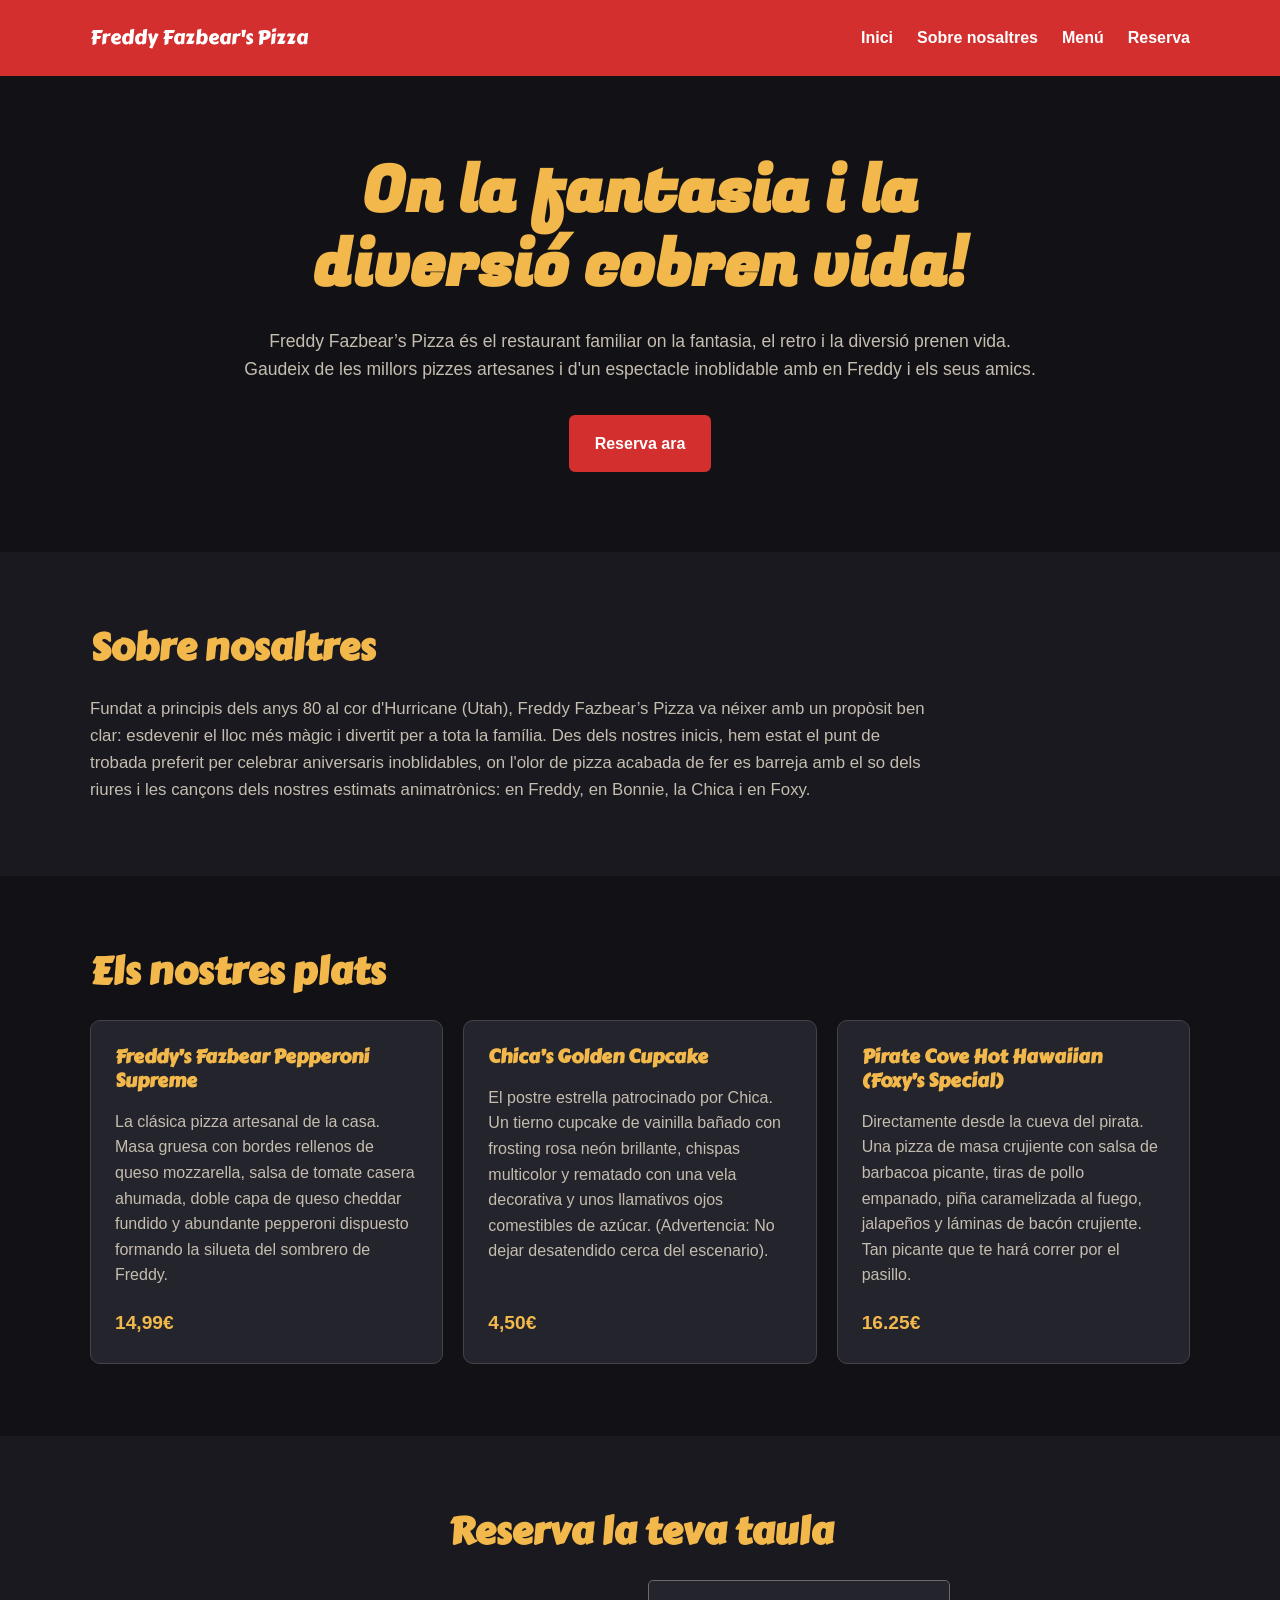
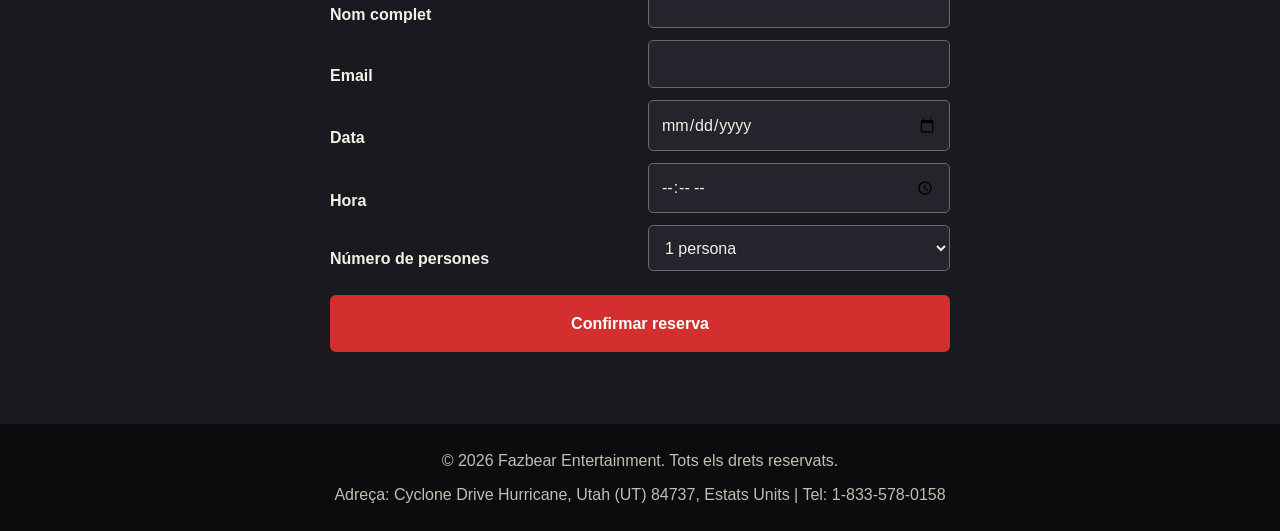
<file: ACTIVIDADES/ACT02/index.html>
<!DOCTYPE html>
<html lang="ca">
<head>
    <meta charset="UTF-8">
    <meta name="viewport" content="width=device-width, initial-scale=1.0">
    <title>Freddy Fazbear's Pizza</title>
    <!-- Google Fonts aquí -->
    <link rel="preconnect" href="https://fonts.googleapis.com">
    <link rel="preconnect" href="https://fonts.gstatic.com" crossorigin>
    <link href="https://fonts.googleapis.com/css2?family=Carter+One&family=Fugaz+One&display=swap" rel="stylesheet">
    <link rel="stylesheet" href="styles.css">
</head>
<body>
    <!-- HEADER amb navegació -->
    <header>
        <nav>
            <div class="logo">Freddy Fazbear's Pizza</div>
            <ul class="nav-menu">
                <li><a href="#inici">Inici</a></li>
                <li><a href="#sobre-nosaltres">Sobre nosaltres</a></li>
                <li><a href="#menu">Menú</a></li>
                <li><a href="#reserva">Reserva</a></li>
            </ul>
        </nav>
    </header>

    <!-- HERO SECTION -->
    <section id="inici" class="hero">
        <h1>On la fantasia i la diversió cobren vida!</h1>
        <p>
            Freddy Fazbear’s Pizza és el restaurant familiar
            on la fantasia, el retro i la diversió prenen vida.
            Gaudeix de les millors pizzes artesanes i d'un espectacle 
            inoblidable amb en Freddy i els seus amics.
        </p>
        <a href="#reserva" class="btn-primary">Reserva ara</a>
    </section>

    <!-- SOBRE NOSALTRES -->
    <section id="sobre-nosaltres" class="about">
        <h2>Sobre nosaltres</h2>
        <p>
            Fundat a principis dels anys 80 al cor d'Hurricane (Utah),
            Freddy Fazbear’s Pizza va néixer amb un propòsit ben clar: 
            esdevenir el lloc més màgic i divertit per a tota la família. 
            Des dels nostres inicis, hem estat el punt de trobada preferit per 
            celebrar aniversaris inoblidables, on l'olor de pizza acabada de fer 
            es barreja amb el so dels riures i les cançons dels nostres estimats 
            animatrònics: en Freddy, en Bonnie, la Chica i en Foxy.
        </p>
    </section>

    <!-- DESTACATS DEL MENÚ -->
    <section id="menu" class="menu-highlight">
        <h2>Els nostres plats</h2>
        <div class="dishes">
            <div class="dish-card">
                <h3>Freddy’s Fazbear Pepperoni Supreme</h3>
                <p>
                    La clásica pizza artesanal de la casa.
                    Masa gruesa con bordes rellenos de queso mozzarella,
                    salsa de tomate casera ahumada, doble capa de queso
                    cheddar fundido y abundante pepperoni dispuesto formando
                    la silueta del sombrero de Freddy.
                </p>
                <span class="price">14,99€</span>
            </div>
            <div class="dish-card">
                <h3>Chica’s Golden Cupcake</h3>
                <p>
                    El postre estrella patrocinado por Chica. Un tierno cupcake
                    de vainilla bañado con frosting rosa neón brillante, chispas
                    multicolor y rematado con una vela decorativa y unos llamativos
                    ojos comestibles de azúcar. (Advertencia: No dejar desatendido
                    cerca del escenario).
                </p>
                <span class="price">4,50€</span>
            </div>
            <div class="dish-card">
                <h3>Pirate Cove Hot Hawaiian (Foxy’s Special)</h3>
                <p>
                    Directamente desde la cueva del pirata. Una pizza de masa crujiente
                    con salsa de barbacoa picante, tiras de pollo empanado, piña
                    caramelizada al fuego, jalapeños y láminas de bacón crujiente.
                    Tan picante que te hará correr por el pasillo.
                </p>
                <span class="price">16.25€</span>
            </div>
        </div>
    </section>

    <!-- FORMULARI DE RESERVA -->
    <section id="reserva" class="reservation">
        <h2>Reserva la teva taula</h2>
        <form>
            <label for="name">Nom complet</label>
            <input type="text" id="name" name="name" required>
            
            <label for="email">Email</label>
            <input type="email" id="email" name="email" required>
            
            <label for="date">Data</label>
            <input type="date" id="date" name="date" required>
            
            <label for="time">Hora</label>
            <input type="time" id="time" name="time" required>
            
            <label for="guests">Número de persones</label>
            <select id="guests" name="guests">
                <option value="1">1 persona</option>
                <option value="2">2 persones</option>
                <option value="3">3 persones</option>
                <option value="4">4 persones</option>
                <option value="5">5+ persones</option>
            </select>
            
            <button type="submit" class="btn-primary">Confirmar reserva</button>
        </form>
    </section>

    <!-- FOOTER -->
    <footer>
        <p>&copy; 2026 Fazbear Entertainment. Tots els drets reservats.</p>
        <p>Adreça: Cyclone Drive Hurricane, Utah (UT) 84737, Estats Units | 
            Tel: 1-833-578-0158</p>
    </footer>
</body>
</html>
</file>
<file: ACTIVIDADES/ACT02/styles.css>
/* ============================================
   ACTIVITAT 2: ESTILITZACIÓ AMB CSS
   Nom: Daniel Guedes Ferrari
   Restaurant: Freddy Fazbear's Pizza
   ============================================ */

/* ============================================
   VARIABLES CSS
   Defineix aquí totes les teves variables
   ============================================ */

:root {
  --primary-color: #121216;
  --secondary-color: #2B3542;
  --accent-color: #D32F2F;
  --background-color: #19191f;
  --surface-color: #24242c;
  --text-color: #f5f0e6;
  --muted-color: #c5bdaf;
  --gold-color: #f2b84b;
  --content-width: 1100px;
}

/* ============================================
   RESET I ESTILS GENERALS
   ============================================ */

/* Reset bàsic i estils generals */
*,
*::before,
*::after {
  box-sizing: border-box;
}

html {
  scroll-behavior: smooth;
}

body,
h1,
h2,
h3,
p {
  margin: 0;
}

body {
  min-width: 320px;
  min-height: 100vh;
  background-color: var(--background-color);
  color: var(--text-color);
  font-family: Arial, sans-serif;
  line-height: 1.6;
}

a {
  color: inherit;
  text-decoration: none;
}

img {
  display: block;
  max-width: 100%;
}

/* ============================================
   TIPOGRAFIA
   ============================================ */

h1 {
  color: var(--gold-color);
  font-family: 'Fugaz One', cursive;
  font-size: clamp(2.2rem, 5vw, 4rem);
  line-height: 1.15;
}

h2,
h3 {
  font-family: 'Carter One', cursive;
  line-height: 1.25;
}

h2 {
  margin-bottom: 1.5rem;
  color: var(--gold-color);
  font-size: clamp(1.7rem, 3vw, 2.4rem);
}

/* ============================================
   NAVEGACIÓ
   ============================================ */

header {
  background-color: var(--accent-color);
  color: #fff;
}

nav {
  display: flex;
  width: min(100% - 2rem, var(--content-width));
  min-height: 76px;
  margin: 0 auto;
  align-items: center;
  justify-content: space-between;
  gap: 1.5rem;
}

.logo {
  color: #fff;
  font-family: 'Carter One', cursive;
  font-size: 1.25rem;
}

.nav-menu {
  display: flex;
  margin: 0;
  padding: 0;
  align-items: center;
  gap: 1.5rem;
  list-style: none;
}

.nav-menu a {
  font-weight: 700;
}

.nav-menu a:hover,
.nav-menu a:focus-visible {
  color: var(--gold-color);
}


/* ============================================
   HERO SECTION
   ============================================ */

.hero {
  display: flex;
  min-height: 470px;
  padding: 5rem 1.5rem;
  flex-direction: column;
  align-items: center;
  justify-content: center;
  background: var(--primary-color);
  text-align: center;
}

.hero h1,
.hero p {
  width: min(100%, 800px);
}

.hero p {
  margin: 1.5rem 0 2rem;
  color: var(--muted-color);
  font-size: 1.1rem;
}


/* ============================================
   BOTONS
   ============================================ */

.btn-primary {
  display: inline-block;
  padding: 0.85rem 1.5rem;
  border: 2px solid var(--accent-color);
  border-radius: 6px;
  background-color: var(--accent-color);
  color: #fff;
  cursor: pointer;
  font: inherit;
  font-weight: 700;
  text-align: center;
  transition: background-color 160ms ease, color 160ms ease, transform 160ms ease;
}

.btn-primary:hover {
  transform: translateY(-2px);
  background-color: #a92323;
}

.btn-primary:focus-visible,
a:focus-visible,
input:focus-visible,
select:focus-visible {
  outline: 3px solid var(--gold-color);
  outline-offset: 3px;
}


/* ============================================
   SECCIÓ SOBRE NOSALTRES
   ============================================ */

.about,
.menu-highlight,
.reservation {
  width: min(100% - 2rem, var(--content-width));
  margin: 0 auto;
  padding: 4.5rem 0;
}

.about p {
  max-width: 850px;
  color: var(--muted-color);
  font-size: 1.05rem;
}


/* ============================================
   DESTACATS DEL MENÚ
   ============================================ */

.menu-highlight {
  width: 100%;
  max-width: none;
  padding: 4.5rem max(1rem, calc((100% - var(--content-width)) / 2));
  background-color: var(--primary-color);
}

.dishes {
  display: grid;
  grid-template-columns: repeat(3, minmax(0, 1fr));
  gap: 1.25rem;
}

.dish-card {
  display: flex;
  padding: 1.5rem;
  flex-direction: column;
  align-items: flex-start;
  border: 1px solid #45434a;
  border-radius: 10px;
  background-color: var(--surface-color);
}

.dish-card h3 {
  margin-bottom: 1rem;
  color: var(--gold-color);
  font-size: 1.2rem;
}

.dish-card p {
  margin-bottom: 1.25rem;
  color: var(--muted-color);
}

.price {
  margin-top: auto;
  color: var(--gold-color);
  font-size: 1.2rem;
  font-weight: 700;
}


/* ============================================
   FORMULARI DE RESERVA
   ============================================ */

.reservation h2 {
  text-align: center;
}

.reservation form {
  display: grid;
  width: min(100%, 620px);
  margin: 0 auto;
  grid-template-columns: 1fr 1fr;
  gap: 0.75rem 1rem;
}

.reservation label {
  align-self: end;
  font-weight: 700;
}

.reservation input,
.reservation select {
  width: 100%;
  min-height: 46px;
  padding: 0.65rem 0.75rem;
  border: 1px solid #6b6870;
  border-radius: 5px;
  background-color: var(--surface-color);
  color: var(--text-color);
  font: inherit;
}

.reservation button {
  margin-top: 0.75rem;
  grid-column: 1 / -1;
}


/* ============================================
   FOOTER
   ============================================ */

footer {
  padding: 1.5rem 1rem;
  background-color: #0c0c0f;
  color: var(--muted-color);
  text-align: center;
}

footer p + p {
  margin-top: 0.5rem;
}

@media (max-width: 760px) {
  nav {
    padding: 1rem 0;
    flex-direction: column;
  }

  .nav-menu {
    flex-wrap: wrap;
    justify-content: center;
    gap: 0.75rem 1.25rem;
  }

  .dishes {
    grid-template-columns: 1fr 1fr;
  }
}

@media (max-width: 520px) {
  .hero {
    min-height: 400px;
    padding: 4rem 1rem;
  }

  .about,
  .reservation {
    padding: 3.5rem 0;
  }

  .dishes,
  .reservation form {
    grid-template-columns: 1fr;
  }

  .reservation button {
    grid-column: auto;
  }
}
</file>
